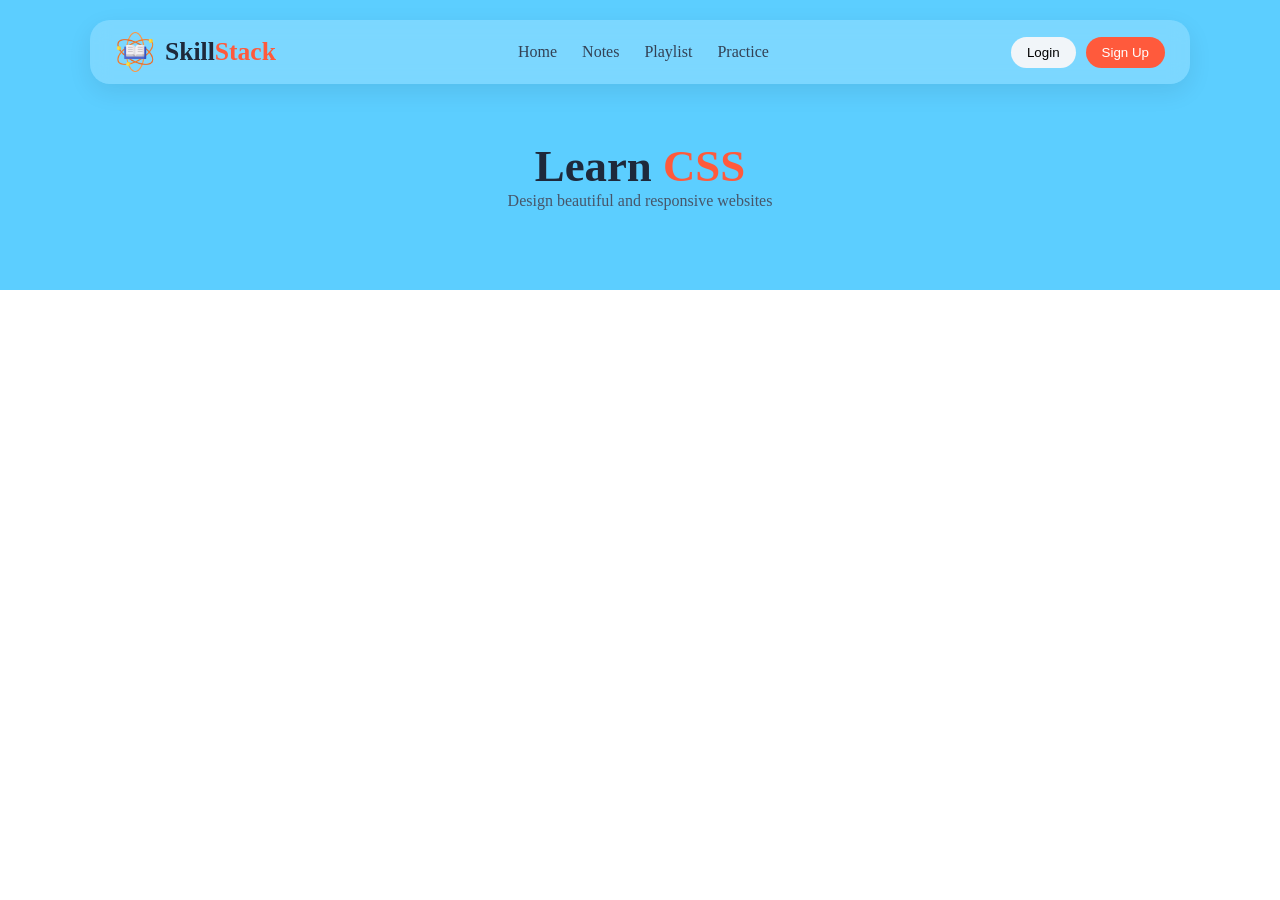
<file: pages/css.html>
<!DOCTYPE html>
<html lang="en">
<head>
    <meta charset="UTF-8">
    <meta name="viewport" content="width=device-width, initial-scale=1.0">
    <link rel="stylesheet" href="../css/css.css">
</head>
<body>
    <nav class="navbar">
        <div class="nav-container">
            <div class="logo">
                <img src="../assets/icons/logo.png" alt="">
                <div class="logo-text"><span>Skill</span>Stack</div>
            </div>

            <div class="nav-links">
                <a href="../index.html">Home</a>
                <a href="#">Notes</a>
                <a href="#">Playlist</a>
                <a href="#">Practice</a>
            </div>

            <div class="nav-actions">
                <button class="login">Login</button>
                <button class="signup">Sign Up</button>
            </div>
        </div>
    </nav>

    <section class="topic-hero">
        <div class="topic-hero-content">
            <h1>Learn <span>CSS</span></h1>
            <p>Design beautiful and responsive websites</p>
        </div>
    </section>
</body>
</html>
</file>
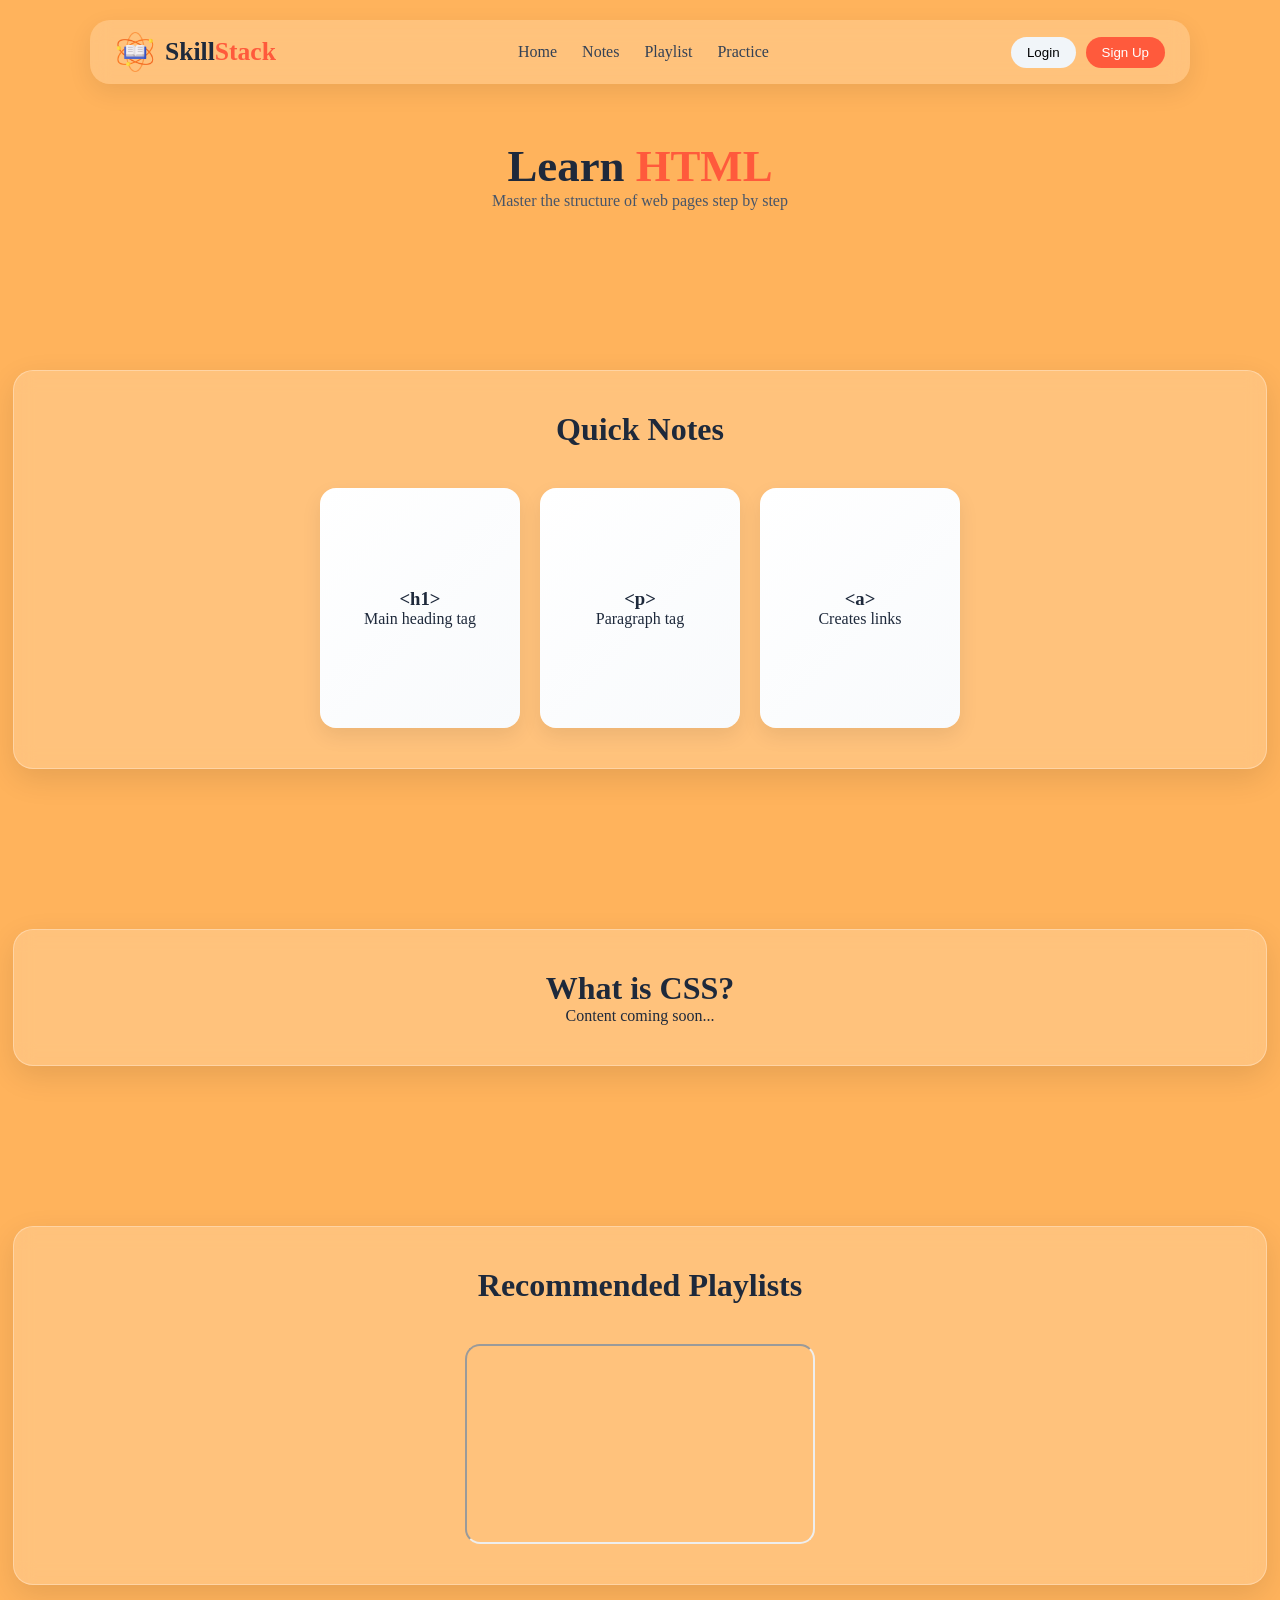
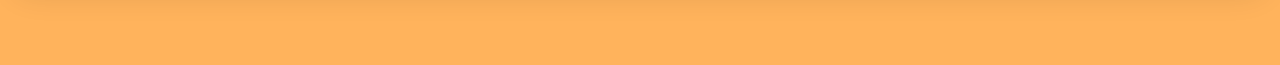
<file: pages/html.html>
<!DOCTYPE html>
<html lang="en">

<head>
    <meta charset="UTF-8">
    <meta name="viewport" content="width=device-width, initial-scale=1.0">
    <link rel="stylesheet" href="../css/html.css">
</head>

<body>
    <nav class="navbar">
        <div class="nav-container">
            <div class="logo">
                <img src="../assets/icons/logo.png" alt="">
                <div class="logo-text"><span>Skill</span>Stack</div>
            </div>

            <div class="nav-links">
                <a href="../index.html">Home</a>
                <a href="#">Notes</a>
                <a href="#">Playlist</a>
                <a href="#">Practice</a>
            </div>

            <div class="nav-actions">
                <button class="login">Login</button>
                <button class="signup">Sign Up</button>
            </div>
        </div>
    </nav>

    <section class="topic-hero">
        <div class="topic-hero-content">
            <h1>Learn <span>HTML</span></h1>
            <p>Master the structure of web pages step by step</p>
        </div>
    </section>

    <section class="quick-notes">
        <div class="notes-section">
            <h2>Quick Notes</h2>

            <div class="notes-container">

                <div class="note-card">
                    <h3>&lt;h1&gt;</h3>
                    <p>Main heading tag</p>
                </div>

                <div class="note-card">
                    <h3>&lt;p&gt;</h3>
                    <p>Paragraph tag</p>
                </div>

                <div class="note-card">
                    <h3>&lt;a&gt;</h3>
                    <p>Creates links</p>
                </div>

            </div>
        </div>
    </section>

    <section class="detail">
        <div class="detail-card">
            <h2>What is CSS?</h2>
            <p>Content coming soon...</p>
        </div>
    </section>

    <section class="playlist">
        <div class="playlist-section">
            <h2>Recommended Playlists</h2>
            <iframe src="https://www.youtube.com/embed/1Rs2ND1ryYc"></iframe>
        </div>
    </section>
</body>

</html>
</file>
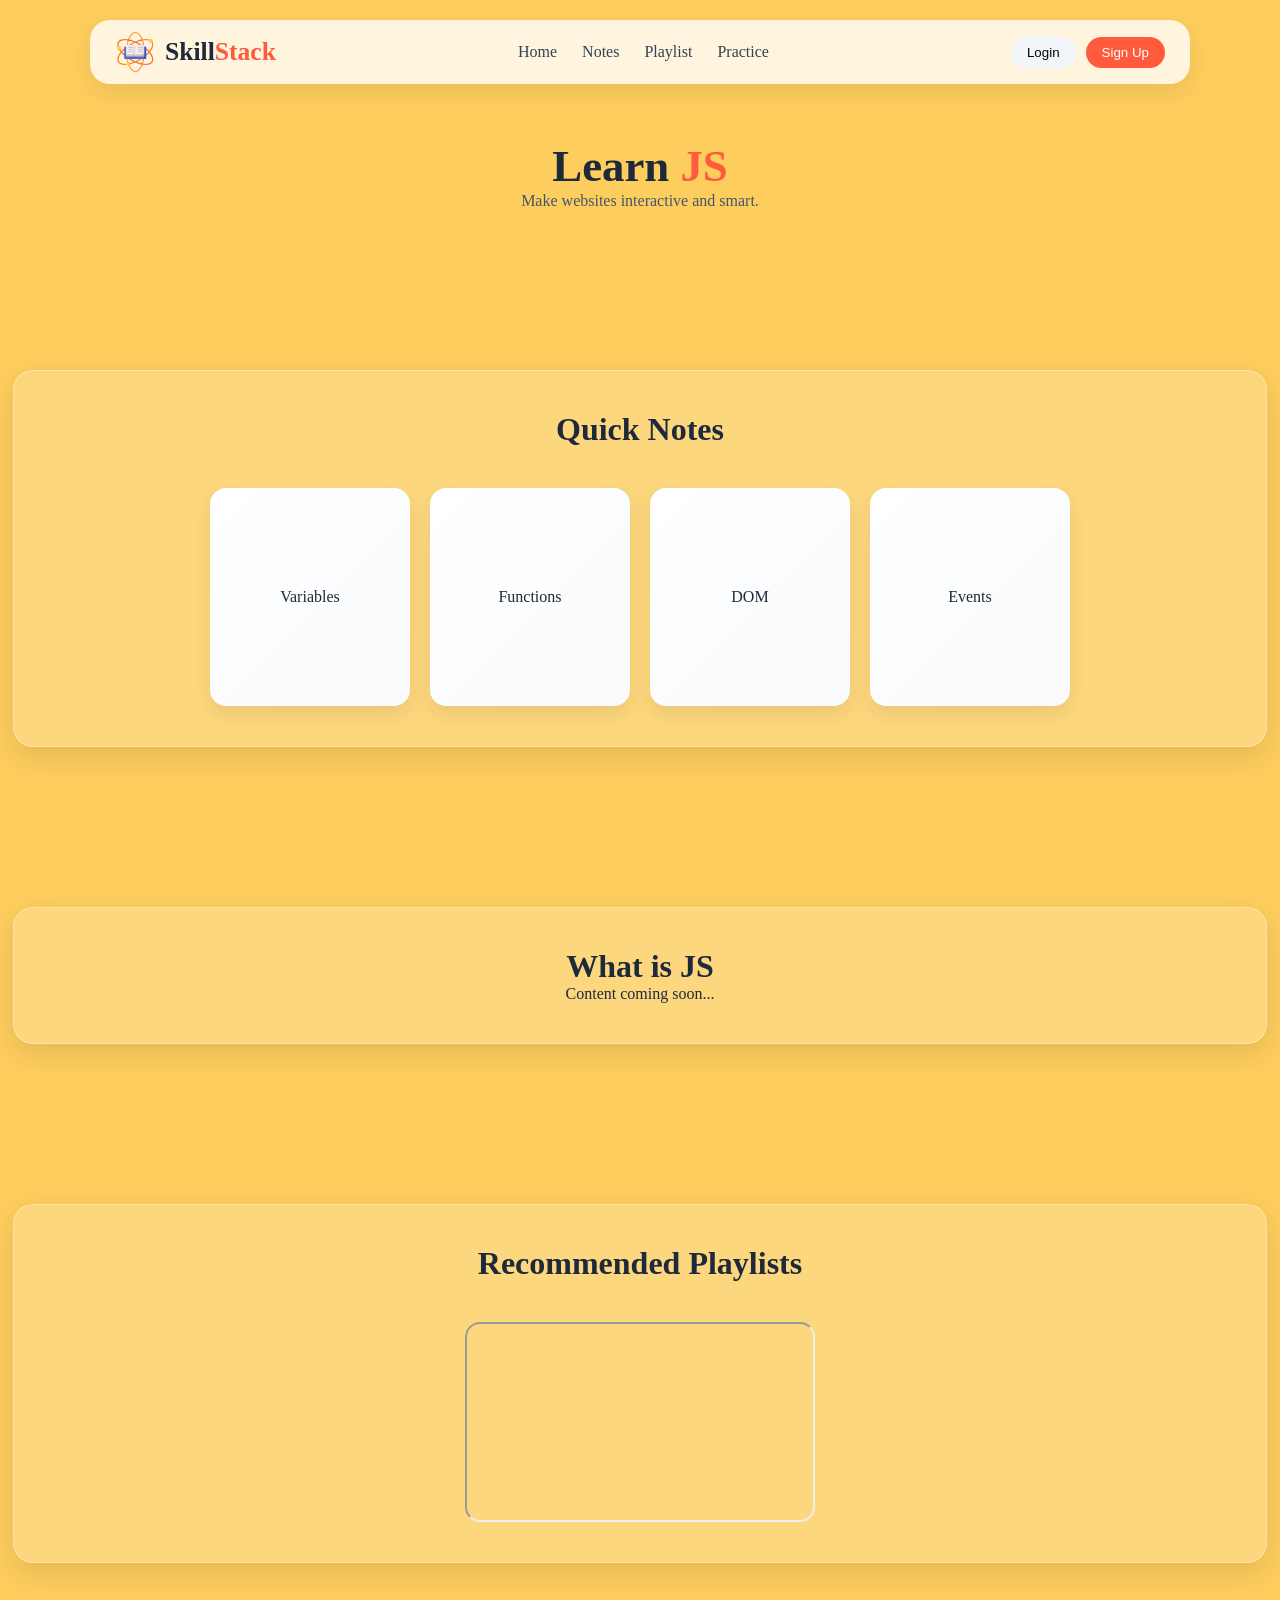
<file: pages/js.html>
<!DOCTYPE html>
<html lang="en">

<head>
    <meta charset="UTF-8">
    <meta name="viewport" content="width=device-width, initial-scale=1.0">
    <link rel="stylesheet" href="../css/js.css">
</head>

<body>
    <nav class="navbar">
        <div class="nav-container">
            <div class="logo">
                <img src="../assets/icons/logo.png" alt="">
                <div class="logo-text"><span>Skill</span>Stack</div>
            </div>

            <div class="nav-links">
                <a href="../index.html">Home</a>
                <a href="#">Notes</a>
                <a href="#">Playlist</a>
                <a href="#">Practice</a>
            </div>

            <div class="nav-actions">
                <button class="login">Login</button>
                <button class="signup">Sign Up</button>
            </div>
        </div>
    </nav>

    <section class="topic-hero">
        <div class="topic-hero-content">
            <h1>Learn <span>JS</span></h1>
            <p>Make websites interactive and smart.</p>
        </div>
    </section>

    <section class="quick-notes">
        <div class="notes-section">
            <h2>Quick Notes</h2>

            <div class="notes-container">
                <div class="note-card">Variables</div>
                <div class="note-card">Functions</div>
                <div class="note-card">DOM</div>
                <div class="note-card">Events</div>
            </div>
        </div>
    </section>

    <section class="detail">
        <div class="detail-card">
            <h2>What is JS</h2>
            <p>Content coming soon...</p>
        </div>
    </section>

    <section class="playlist">
        <div class="playlist-section">
            <h2>Recommended Playlists</h2>
            <iframe src="https://www.youtube.com/embed/1Rs2ND1ryYc"></iframe>
        </div>
    </section>
</body>

</html>
</file>
<file: css/css.css>
* {
    padding: 0;
    margin: 0;
    box-sizing: border-box;
}

body::-webkit-scrollbar {
    display: none;
}

.navbar {
    position: absolute;
    top: 20px;
    width: 100%;
    display: flex;
    justify-content: center;
}

.nav-container {
    width: 90%;
    max-width: 1100px;

    display: flex;
    align-items: center;
    justify-content: space-between;

    padding: 12px 25px;

    border-radius: 20px;

    background: rgba(255, 255, 255, 0.2);
    backdrop-filter: blur(10px);

    box-shadow: 0 8px 25px rgba(0, 0, 0, 0.08);
}

.logo img {
    width: 40px;
}

.logo {
    font-weight: 700;
    font-size: 1.6rem;
    color: #ff5a3c;

    display: flex;
    justify-content: center;
    align-items: center;
    gap: 10px;
}

.logo-text span {
    color: #1e293b;
}

.nav-links {
    display: flex;
    gap: 25px;
}

.nav-links a {
    text-decoration: none;
    color: #334155;
    font-weight: 500;
    transition: 0.3s;
}

.nav-links a:hover {
    color: #ff5a3c;
}

.nav-actions {
    display: flex;
    gap: 10px;
}

.login {
    padding: 8px 16px;
    border: none;
    border-radius: 20px;
    background: #f1f5f9;
    cursor: pointer;
}

.signup {
    padding: 8px 16px;
    border: none;
    border-radius: 20px;
    background: #ff5a3c;
    color: white;
    cursor: pointer;
}


/* Topic Section */

.topic-hero {
    padding: 140px 60px 80px;
    text-align: center;

    background: #5CCEFF;
}

.topic-hero h1 {
    font-size: 2.8rem;
    color: #1e293b;
}

.topic-hero span {
    color: #ff5a3c;
}

.topic-hero p {
    color: #475569;
}

/* Quick Notes Section */

.quick-notes {
    padding: 80px 0;
    text-align: center;

    display: flex;
    justify-content: center;
    align-items: center;

    background: #5CCEFF;
}

.notes-section {
    margin: auto;
    padding: 40px;
    width: 98%;

    display: flex;
    flex-direction: column;
    justify-content: center;
    align-items: center;
    gap: 40px;

    background-color: rgba(255, 255, 255, 0.2);
    border: 1PX solid rgba(255, 255, 255, 0.3);
    backdrop-filter: blur(10px);
    box-shadow: 0 10px 30px rgba(0, 0, 0, 0.1);
    border-radius: 20px;


    color: #1e293b;
}

.notes-section h2 {
    font-size: 2rem;
    font-weight: bold;
}

.notes-container {
    display: flex;
    gap: 20px;
    justify-content: center;
    flex-wrap: wrap;
}

.note-card {
    padding-top: 100px;
    padding-bottom: 100px;
    width: 200px;

    border-radius: 16px;

    background: linear-gradient(135deg, #ffffff, #f8fafc);
    box-shadow: 0 8px 20px rgba(0,0,0,0.08);

    transition: 0.3s;
}

.note-card:hover {
    transform: translateY(-8px) scale(1.03);
}


/* Detailed Section */

.detail {
    padding: 80px 0;

    background: #5CCEFF;
}

.detail-card {
    margin: auto;
    padding: 40px;
    max-width: 98%;

    text-align: center;

    background-color: rgba(255, 255, 255, 0.2);
    border: 1PX solid rgba(255, 255, 255, 0.3);
    backdrop-filter: blur(10px);
    box-shadow: 0 10px 30px rgba(0, 0, 0, 0.1);
    border-radius: 20px;

    color: #1e293b;
}

.detail-card h2 {
    font-size: 2rem;
    font-weight: bold;
}

/* Playlist Section */

.playlist {
    padding: 80px 0;
    text-align: center;

    display: flex;
    justify-content: center;

    background: #5CCEFF;
}

.playlist-section {
    margin: auto;
    padding: 40px;
    width: 98%;

    display: flex;
    flex-direction: column;
    justify-content: center;
    align-items: center;
    gap: 40px;

    background-color: rgba(255, 255, 255, 0.2);
    border: 1PX solid rgba(255, 255, 255, 0.3);
    backdrop-filter: blur(10px);
    box-shadow: 0 10px 30px rgba(0, 0, 0, 0.1);
    border-radius: 20px;

    color: #1e293b;
}

.playlist-section h2 {
    font-size: 2rem;
    font-weight: bold;
}

.playlist-container {
    display: flex;
    gap: 20px;
    justify-content: center;
    flex-wrap: wrap;
}

iframe {
    width: 350px;
    height: 200px;
    border-radius: 15px;
}
</file>
<file: css/html.css>
* {
    padding: 0;
    margin: 0;
    box-sizing: border-box;
}

body::-webkit-scrollbar {
    display: none;
}

.navbar {
    position: absolute;
    top: 20px;
    width: 100%;
    display: flex;
    justify-content: center;
}

.nav-container {
    width: 90%;
    max-width: 1100px;

    display: flex;
    align-items: center;
    justify-content: space-between;

    padding: 12px 25px;

    border-radius: 20px;

    background: rgba(255, 255, 255, 0.2);
    backdrop-filter: blur(10px);

    box-shadow: 0 8px 25px rgba(0, 0, 0, 0.08);
}

.logo img {
    width: 40px;
}

.logo {
    font-weight: 700;
    font-size: 1.6rem;
    color: #ff5a3c;

    display: flex;
    justify-content: center;
    align-items: center;
    gap: 10px;
}

.logo-text span {
    color: #1e293b;
}

.nav-links {
    display: flex;
    gap: 25px;
}

.nav-links a {
    text-decoration: none;
    color: #334155;
    font-weight: 500;
    transition: 0.3s;
}

.nav-links a:hover {
    color: #ff5a3c;
}

.nav-actions {
    display: flex;
    gap: 10px;
}

.login {
    padding: 8px 16px;
    border: none;
    border-radius: 20px;
    background: #f1f5f9;
    cursor: pointer;
}

.signup {
    padding: 8px 16px;
    border: none;
    border-radius: 20px;
    background: #ff5a3c;
    color: white;
    cursor: pointer;
}


/* Topic Section */

.topic-hero {
    padding: 140px 60px 80px;
    text-align: center;

    background: #FFB35C;
}

.topic-hero h1 {
    font-size: 2.8rem;
    color: #1e293b;
}

.topic-hero span {
    color: #ff5a3c;
}

.topic-hero p {
    color: #475569;
}


/* Quick Notes Section */

.quick-notes {
    padding: 80px 0;
    text-align: center;

    display: flex;
    justify-content: center;
    align-items: center;

    background: #FFB35C;
}

.notes-section {
    margin: auto;
    padding: 40px;
    width: 98%;

    display: flex;
    flex-direction: column;
    justify-content: center;
    align-items: center;
    gap: 40px;

    background-color: rgba(255, 255, 255, 0.2);
    border: 1PX solid rgba(255, 255, 255, 0.3);
    backdrop-filter: blur(10px);
    box-shadow: 0 10px 30px rgba(0, 0, 0, 0.1);
    border-radius: 20px;


    color: #1e293b;
}

.notes-section h2 {
    font-size: 2rem;
    font-weight: bold;
}

.notes-container {
    display: flex;
    gap: 20px;
    justify-content: center;
    flex-wrap: wrap;
}

.note-card {
    padding-top: 100px;
    padding-bottom: 100px;
    width: 200px;

    border-radius: 16px;

    background: linear-gradient(135deg, #ffffff, #f8fafc);
    box-shadow: 0 8px 20px rgba(0,0,0,0.08);

    transition: 0.3s;
}

.note-card:hover {
    transform: translateY(-8px) scale(1.03);
}


/* Detailed Section */

.detail {
    padding: 80px 0;

    background: #FFB35C;
}

.detail-card {
    margin: auto;
    padding: 40px;
    max-width: 98%;

    text-align: center;

    background-color: rgba(255, 255, 255, 0.2);
    border: 1PX solid rgba(255, 255, 255, 0.3);
    backdrop-filter: blur(10px);
    box-shadow: 0 10px 30px rgba(0, 0, 0, 0.1);
    border-radius: 20px;

    color: #1e293b;
}

.detail-card h2 {
    font-size: 2rem;
    font-weight: bold;
}

/* Playlist Section */

.playlist {
    padding: 80px 0;
    text-align: center;

    display: flex;
    justify-content: center;

    background: #FFB35C;
}

.playlist-section {
    margin: auto;
    padding: 40px;
    width: 98%;

    display: flex;
    flex-direction: column;
    justify-content: center;
    align-items: center;
    gap: 40px;

    background-color: rgba(255, 255, 255, 0.2);
    border: 1PX solid rgba(255, 255, 255, 0.3);
    backdrop-filter: blur(10px);
    box-shadow: 0 10px 30px rgba(0, 0, 0, 0.1);
    border-radius: 20px;

    color: #1e293b;
}

.playlist-section h2 {
    font-size: 2rem;
    font-weight: bold;
}

.playlist-container {
    display: flex;
    gap: 20px;
    justify-content: center;
    flex-wrap: wrap;
}

iframe {
    width: 350px;
    height: 200px;
    border-radius: 15px;
}
</file>
<file: css/js.css>
* {
    padding: 0;
    margin: 0;
    box-sizing: border-box;
}

body::-webkit-scrollbar {
    display: none;
}

.navbar {
    position: absolute;
    top: 20px;
    width: 100%;
    display: flex;
    justify-content: center;
}

.nav-container {
    width: 90%;
    max-width: 1100px;

    display: flex;
    align-items: center;
    justify-content: space-between;

    padding: 12px 25px;

    border-radius: 20px;

    background: #ffffffcc;
    backdrop-filter: blur(10px);

    box-shadow: 0 8px 25px rgba(0, 0, 0, 0.08);
}

.logo img {
    width: 40px;
}

.logo {
    font-weight: 700;
    font-size: 1.6rem;
    color: #ff5a3c;

    display: flex;
    justify-content: center;
    align-items: center;
    gap: 10px;
}

.logo-text span {
    color: #1e293b;
}

.nav-links {
    display: flex;
    gap: 25px;
}

.nav-links a {
    text-decoration: none;
    color: #334155;
    font-weight: 500;
    transition: 0.3s;
}

.nav-links a:hover {
    color: #ff5a3c;
}

.nav-actions {
    display: flex;
    gap: 10px;
}

.login {
    padding: 8px 16px;
    border: none;
    border-radius: 20px;
    background: #f1f5f9;
    cursor: pointer;
}

.signup {
    padding: 8px 16px;
    border: none;
    border-radius: 20px;
    background: #ff5a3c;
    color: white;
    cursor: pointer;
}


/* Topic Section */

.topic-hero {
    padding: 140px 60px 80px;
    text-align: center;

    background: #FDCD5D;
}

.topic-hero h1 {
    font-size: 2.8rem;
    color: #1e293b;
}

.topic-hero span {
    color: #ff5a3c;
}

.topic-hero p {
    color: #475569;
}


/* Quick Notes Section */

.quick-notes {
    padding: 80px 0;
    text-align: center;

    display: flex;
    justify-content: center;
    align-items: center;

    background: #FDCD5D;
}

.notes-section {
    margin: auto;
    padding: 40px;
    width: 98%;

    display: flex;
    flex-direction: column;
    justify-content: center;
    align-items: center;
    gap: 40px;

    background-color: rgba(255, 255, 255, 0.2);
    border: 1px solid rgba(255, 255, 255, 0.3);
    backdrop-filter: blur(10px);
    box-shadow: 0 10px 30px rgba(0, 0, 0, 0.1);
    border-radius: 20px;


    color: #1e293b;
}

.notes-section h2 {
    font-size: 2rem;
    font-weight: bold;
}

.notes-container {
    display: flex;
    gap: 20px;
    justify-content: center;
    flex-wrap: wrap;
}

.note-card {
    padding-top: 100px;
    padding-bottom: 100px;
    width: 200px;

    border-radius: 16px;

    background: linear-gradient(135deg, #ffffff, #f8fafc);
    box-shadow: 0 8px 20px rgba(0,0,0,0.08);

    transition: 0.3s;
}

.note-card:hover {
    transform: translateY(-8px) scale(1.03);
}


/* Detailed Section */

.detail {
    padding: 80px 0;

    background: #FDCD5D;
}

.detail-card {
    margin: auto;
    padding: 40px;
    max-width: 98%;

    text-align: center;

    background-color: rgba(255, 255, 255, 0.2);
    border: 1px solid rgba(255, 255, 255, 0.3);
    backdrop-filter: blur(10px);
    box-shadow: 0 10px 30px rgba(0, 0, 0, 0.1);
    border-radius: 20px;

    color: #1e293b;
}

.detail-card h2 {
    font-size: 2rem;
    font-weight: bold;
}


/* Playlist Section */

.playlist {
    padding: 80px 0;
    text-align: center;

    display: flex;
    justify-content: center;

    background: #FDCD5D;
}

.playlist-section {
    margin: auto;
    padding: 40px;
    width: 98%;

    display: flex;
    flex-direction: column;
    justify-content: center;
    align-items: center;
    gap: 40px;

    background-color: rgba(255, 255, 255, 0.2);
    border: 1px solid rgba(255, 255, 255, 0.3);
    backdrop-filter: blur(10px);
    box-shadow: 0 10px 30px rgba(0, 0, 0, 0.1);
    border-radius: 20px;

    color: #1e293b;
}

.playlist-section h2 {
    font-size: 2rem;
    font-weight: bold;
}

.playlist-container {
    display: flex;
    gap: 20px;
    justify-content: center;
    flex-wrap: wrap;
}

iframe {
    width: 350px;
    height: 200px;
    border-radius: 15px;
}
</file>
